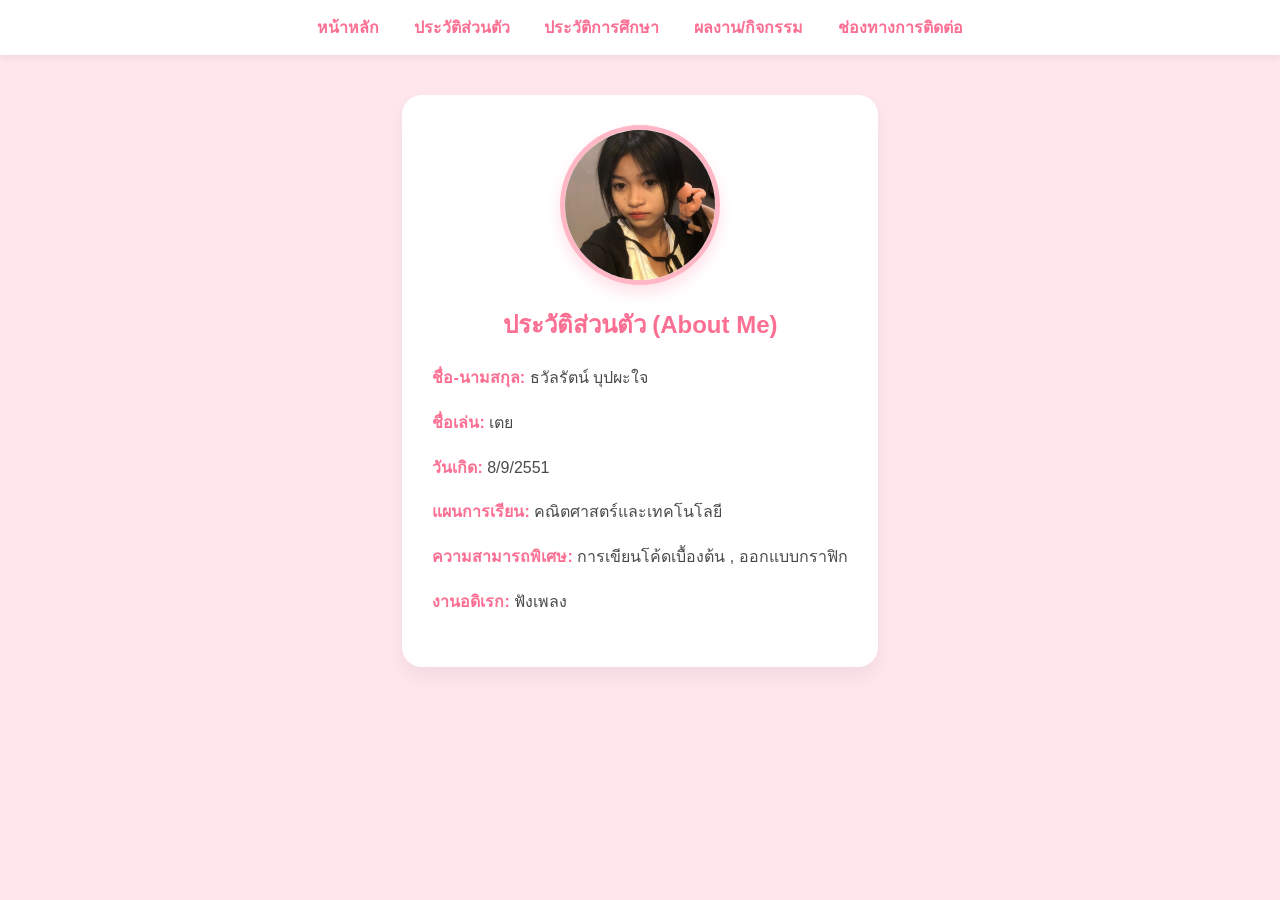
<file: about.html>
<!DOCTYPE html>
<html lang="th">
<head>
    <meta charset="UTF-8">
    <meta name="viewport" content="width=device-width, initial-scale=1.0">
    <title>ประวัติส่วนตัว - My Portfolio</title>
    <!-- คัดลอก Style จากหน้าแรกมาเพื่อคงธีมเดียวกัน -->
    <style>
        :root { --pink-primary: #ffb7c5; --pink-light: #ffe5ec; --pink-dark: #fb6f92; --text-color: #4a4a4a; }
        body { font-family: 'Segoe UI', sans-serif; background-color: var(--pink-light); color: var(--text-color); margin: 0; padding: 0; display: flex; flex-direction: column; min-height: 100vh; }
        nav { background-color: #ffffff; padding: 15px; box-shadow: 0 4px 6px rgba(0,0,0,0.05); text-align: center; }
        nav a { color: var(--pink-dark); text-decoration: none; margin: 0 15px; font-weight: bold; transition: 0.3s; }
        nav a:hover { color: #ff8fab; text-shadow: 0 0 8px rgba(251, 111, 146, 0.4); }
        .container { max-width: 800px; margin: 40px auto; padding: 30px; background: #ffffff; border-radius: 20px; box-shadow: 0 10px 20px rgba(0,0,0,0.05); animation: fadeIn 1s ease-in-out; }
        .profile-frame { width: 150px; height: 150px; border-radius: 50%; border: 5px solid var(--pink-primary); margin: 0 auto 20px; overflow: hidden; box-shadow: 0 8px 15px rgba(251, 111, 146, 0.2); }
        .profile-frame img { width: 100%; height: 100%; object-fit: cover; }
        @keyframes fadeIn { from { opacity: 0; transform: translateY(20px); } to { opacity: 1; transform: translateY(0); } }
        
        /* สไตล์เพิ่มเติมสำหรับหน้านี้ */
        .info-list { text-align: left; max-width: 500px; margin: 20px auto; line-height: 1.8; }
        .info-list strong { color: var(--pink-dark); }
        h2 { text-align: center; color: var(--pink-dark); }
    </style>
</head>
<body>

    <nav>
        <a href="index.html">หน้าหลัก</a>
        <a href="about.html">ประวัติส่วนตัว</a>
        <a href="education.html">ประวัติการศึกษา</a>
        <a href="portfolio.html">ผลงาน/กิจกรรม</a>
        <a href="contact.html">ช่องทางการติดต่อ</a>
    </nav>

    <div class="container">
        <div class="profile-frame">
            <img src="images/98282b18-2faf-4052-9dfd-15235c81919a.jfif" alt="images/98282b18-2faf-4052-9dfd-15235c81919a.jfif">
        </div>
        <h2>ประวัติส่วนตัว (About Me)</h2>
        <div class="info-list">
            <p><strong>ชื่อ-นามสกุล:</strong> ธวัลรัตน์ บุปผะใจ </p>
            <p><strong>ชื่อเล่น:</strong> เตย </p>
            <p><strong>วันเกิด:</strong> 8/9/2551 </p>
            <p><strong>แผนการเรียน:</strong> คณิตศาสตร์และเทคโนโลยี </p>
            <p><strong>ความสามารถพิเศษ:</strong> การเขียนโค้ดเบื้องต้น , ออกแบบกราฟิก</p>
            <p><strong>งานอดิเรก:</strong> ฟังเพลง </p>
        </div>
    </div>

</body>
</html>
</file>
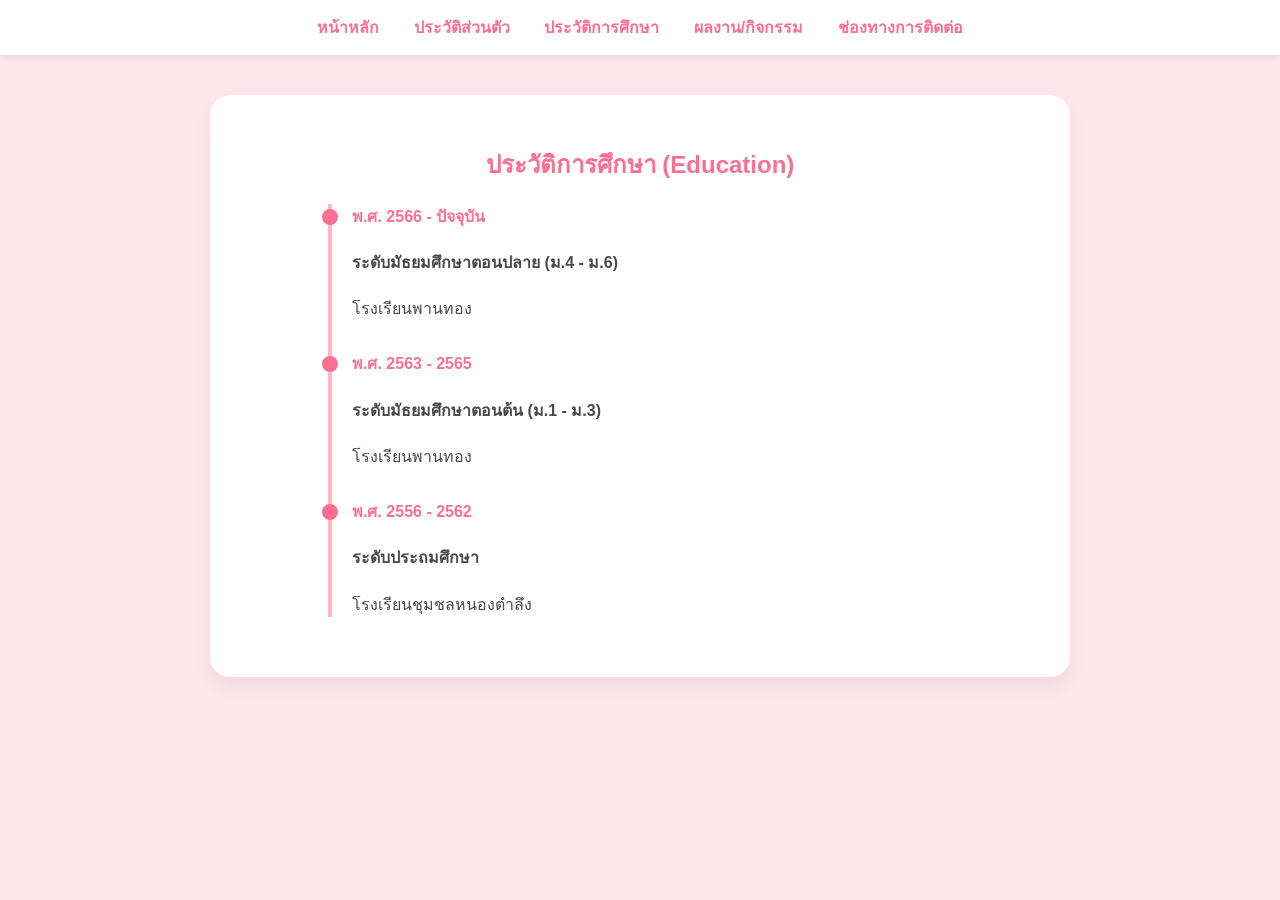
<file: education.html>
<!DOCTYPE html>
<html lang="th">
<head>
    <meta charset="UTF-8">
    <meta name="viewport" content="width=device-width, initial-scale=1.0">
    <title>ประวัติการศึกษา - My Portfolio</title>
    <style>
        :root { --pink-primary: #ffb7c5; --pink-light: #ffe5ec; --pink-dark: #fb6f92; --text-color: #4a4a4a; }
        body { font-family: 'Segoe UI', sans-serif; background-color: var(--pink-light); color: var(--text-color); margin: 0; padding: 0; }
        nav { background-color: #ffffff; padding: 15px; box-shadow: 0 4px 6px rgba(0,0,0,0.05); text-align: center; }
        nav a { color: var(--pink-dark); text-decoration: none; margin: 0 15px; font-weight: bold; transition: 0.3s; }
        nav a:hover { color: #ff8fab; }
        .container { max-width: 800px; margin: 40px auto; padding: 30px; background: #ffffff; border-radius: 20px; box-shadow: 0 10px 20px rgba(0,0,0,0.05); animation: fadeIn 1s ease-in-out; }
        h2 { text-align: center; color: var(--pink-dark); }
        
        /* Timeline Style */
        .timeline { border-left: 4px solid var(--pink-primary); margin: 20px auto; padding-left: 20px; max-width: 600px; }
        .timeline-item { margin-bottom: 30px; position: relative; }
        .timeline-item::before { content: ''; width: 16px; height: 16px; background-color: var(--pink-dark); border-radius: 50%; position: absolute; left: -30px; top: 5px; }
        .year { font-weight: bold; color: var(--pink-dark); }
        @keyframes fadeIn { from { opacity: 0; transform: translateY(20px); } to { opacity: 1; transform: translateY(0); } }
    </style>
</head>
<body>

    <nav>
        <a href="index.html">หน้าหลัก</a>
        <a href="about.html">ประวัติส่วนตัว</a>
        <a href="education.html">ประวัติการศึกษา</a>
        <a href="portfolio.html">ผลงาน/กิจกรรม</a>
        <a href="contact.html">ช่องทางการติดต่อ</a>
    </nav>

    <div class="container">
        <h2>ประวัติการศึกษา (Education)</h2>
        <div class="timeline">
            <div class="timeline-item">
                <span class="year">พ.ศ. 2566 - ปัจจุบัน</span>
                <h4>ระดับมัธยมศึกษาตอนปลาย (ม.4 - ม.6)</h4>
                <p>โรงเรียนพานทอง</p>
            </div>
            <div class="timeline-item">
                <span class="year">พ.ศ. 2563 - 2565</span>
                <h4>ระดับมัธยมศึกษาตอนต้น (ม.1 - ม.3)</h4>
                <p>โรงเรียนพานทอง</p>
            </div>
            <div class="timeline-item">
                <span class="year">พ.ศ. 2556 - 2562</span>
                <h4>ระดับประถมศึกษา</h4>
                <p>โรงเรียนชุมชลหนองตำลึง</p>
            </div>
        </div>
    </div>

</body>
</html>
</file>
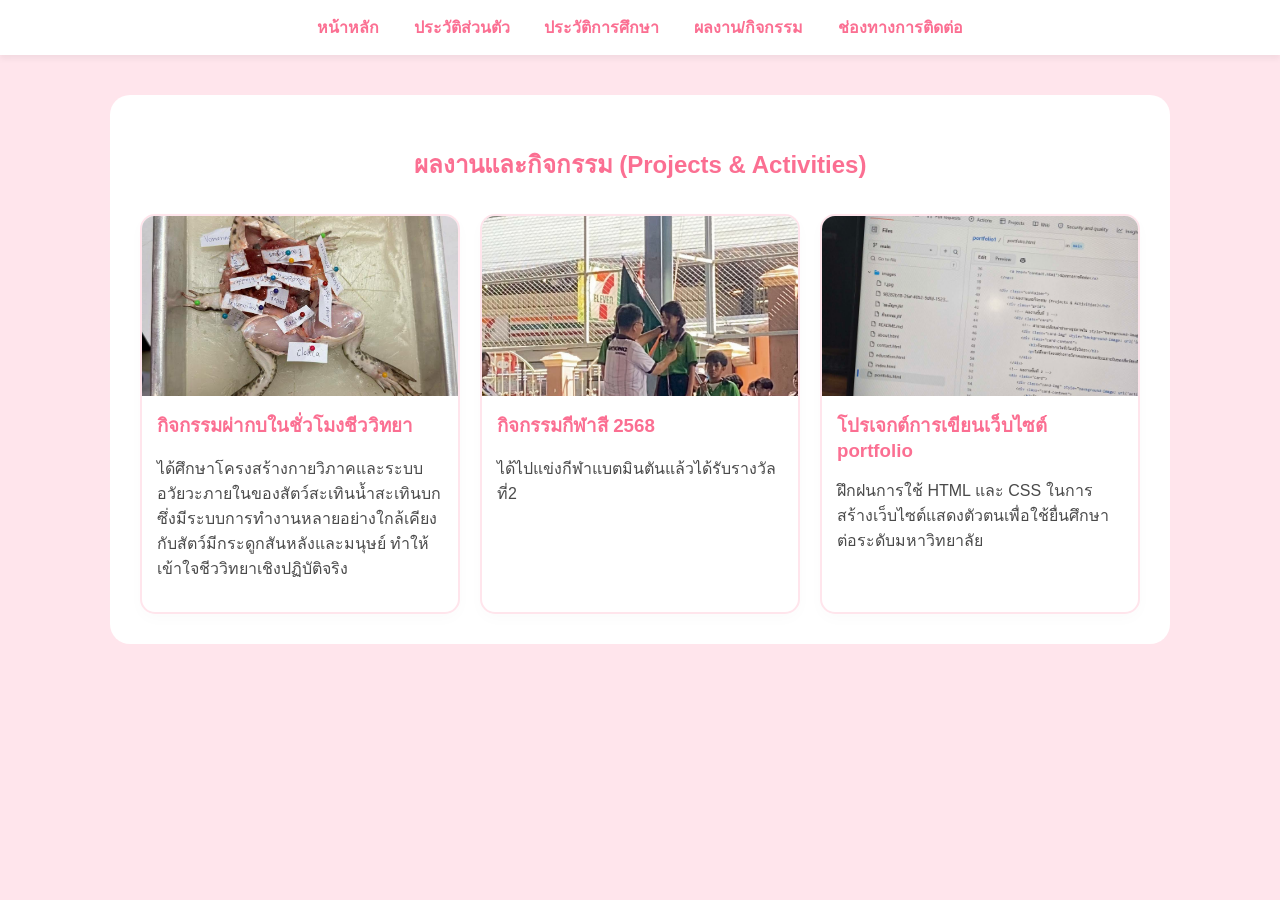
<file: portfolio.html>
<!DOCTYPE html>
<html lang="th">
<head>
    <meta charset="UTF-8">
    <meta name="viewport" content="width=device-width, initial-scale=1.0">
    <title>ผลงานและกิจกรรม - My Portfolio</title>
    <style>
        :root { --pink-primary: #ffb7c5; --pink-light: #ffe5ec; --pink-dark: #fb6f92; --text-color: #4a4a4a; }
        body { font-family: 'Segoe UI', sans-serif; background-color: var(--pink-light); color: var(--text-color); margin: 0; padding: 0; }
        nav { background-color: #ffffff; padding: 15px; box-shadow: 0 4px 6px rgba(0,0,0,0.05); text-align: center; }
        nav a { color: var(--pink-dark); text-decoration: none; margin: 0 15px; font-weight: bold; transition: 0.3s; }
        nav a:hover { color: #ff8fab; }
        
        .container { max-width: 1000px; margin: 40px auto; padding: 30px; background: #ffffff; border-radius: 20px; text-align: center; }
        h2 { color: var(--pink-dark); }
        
        /* Grid สำหรับการ์ดผลงาน */
        .grid { display: grid; grid-template-columns: repeat(auto-fit, minmax(280px, 1fr)); gap: 20px; margin-top: 30px; }
        .card { background: #fff; border: 2px solid var(--pink-light); border-radius: 15px; overflow: hidden; box-shadow: 0 5px 15px rgba(0,0,0,0.02); transition: all 0.3s ease; }
        
        /* เอฟเฟกต์เมื่อ Hover ที่กล่องผลงาน */
        .card:hover { transform: translateY(-10px); box-shadow: 0 12px 20px rgba(251, 111, 146, 0.2); border-color: var(--pink-primary); }
        
        .card-img { width: 100%; height: 180px; background-color: #eee; background-size: cover; background-position: center; }
        .card-content { padding: 15px; text-align: left; }
        .card-content h3 { margin: 0 0 10px 0; color: var(--pink-dark); }
    </style>
</head>
<body>

    <nav>
        <a href="index.html">หน้าหลัก</a>
        <a href="about.html">ประวัติส่วนตัว</a>
        <a href="education.html">ประวัติการศึกษา</a>
        <a href="portfolio.html">ผลงาน/กิจกรรม</a>
        <a href="contact.html">ช่องทางการติดต่อ</a>
    </nav>

    <div class="container">
        <h2>ผลงานและกิจกรรม (Projects & Activities)</h2>
        <div class="grid">
            <!-- ผลงานชิ้นที่ 1 -->
            <div class="card">
                <!-- สามารถเปลี่ยนค่านำทางรูปภาพใน style="background-image: url('ชื่อรูป.jpg')" ได้ -->
                <div class="card-img" style="background-image: url('images/กิจกรรม.jfif');"></div>
                <div class="card-content">
                    <h3>กิจกรรมผ่ากบในชั่วโมงชีววิทยา</h3>
                    <p>ได้ศึกษาโครงสร้างกายวิภาคและระบบอวัยวะภายในของสัตว์สะเทินน้ำสะเทินบก ซึ่งมีระบบการทำงานหลายอย่างใกล้เคียงกับสัตว์มีกระดูกสันหลังและมนุษย์ ทำให้เข้าใจชีววิทยาเชิงปฏิบัติจริง</p>
                </div>
            </div>
            <!-- ผลงานชิ้นที่ 2 -->
            <div class="card">
                <div class="card-img" style="background-image: url('images/PERER.jfif');"></div>
                <div class="card-content">
                    <h3>กิจกรรมกีฬาสี 2568</h3>
                    <p>ได้ไปแข่งกีฬาแบตมินตันแล้วได้รับรางวัลที่2</p>
                </div>
            </div>
            <!-- ผลงานชิ้นที่ 3 -->
            <div class="card">
                <div class="card-img" style="background-image: url('images/JOJJK.jfif');"></div>
                <div class="card-content">
                    <h3>โปรเจกต์การเขียนเว็บไซต์ portfolio</h3>
                    <p>ฝึกฝนการใช้ HTML และ CSS ในการสร้างเว็บไซต์แสดงตัวตนเพื่อใช้ยื่นศึกษาต่อระดับมหาวิทยาลัย</p>
                </div>
            </div>
        </div>
    </div>

</body>
</html>
</file>
